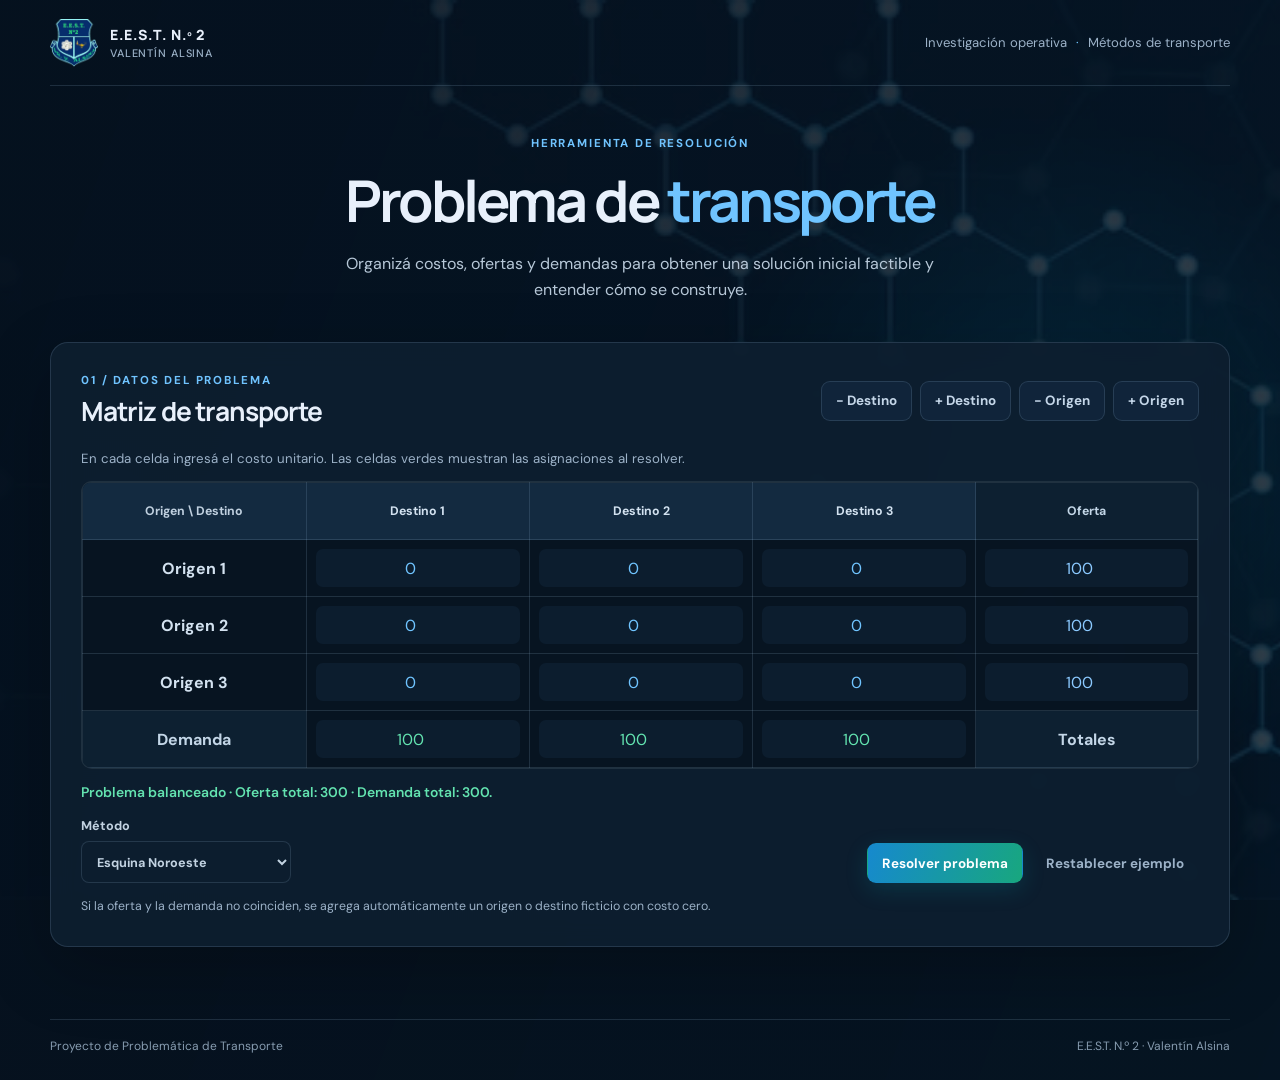
<file: index.html>
<!doctype html>
<html lang="es">
  <head>
    <meta charset="UTF-8" />
    <meta name="viewport" content="width=device-width, initial-scale=1" />
    <meta
      name="description"
      content="Herramienta educativa para resolver problemas de transporte mediante Esquina Noroeste, Costo Mínimo y Vogel."
    />
    <title>Problema de transporte | EEST N.º 2</title>
    <link rel="icon" href="assets/logoEESTN2.png" />
    <link rel="stylesheet" href="transporte-styles.css" />
  </head>
  <body>
    <header class="site-header">
      <a class="brand" href="#inicio" aria-label="Inicio, Problema de transporte">
        <img src="assets/logoEESTN2.png" alt="Escudo de la E.E.S.T. N.º 2" />
        <span>E.E.S.T. N.º 2 <small>Valentín Alsina</small></span>
      </a>
      <div class="header-label">Investigación operativa <span>·</span> Métodos de transporte</div>
    </header>

    <main id="inicio">
      <section class="intro">
        <p class="eyebrow">Herramienta de resolución</p>
        <h1>Problema de <span>transporte</span></h1>
        <p class="intro-copy">
          Organizá costos, ofertas y demandas para obtener una solución inicial factible
          y entender cómo se construye.
        </p>
      </section>

      <section class="workspace" aria-labelledby="problem-title">
        <div class="section-heading">
          <div>
            <p class="eyebrow">01 / Datos del problema</p>
            <h2 id="problem-title">Matriz de transporte</h2>
          </div>
          <div class="table-actions" aria-label="Modificar tamaño de la matriz">
            <button class="button button-secondary" id="remove-column" type="button">− Destino</button>
            <button class="button button-secondary" id="add-column" type="button">+ Destino</button>
            <button class="button button-secondary" id="remove-origin" type="button">− Origen</button>
            <button class="button button-secondary" id="add-origin" type="button">+ Origen</button>
          </div>
        </div>

        <p class="table-hint">
          En cada celda ingresá el costo unitario. Las celdas verdes muestran las asignaciones al resolver.
        </p>
        <div class="table-scroll" tabindex="0" aria-label="Tabla desplazable de costos, ofertas y demandas">
          <table id="transport-table"></table>
        </div>

        <div class="balance-status" id="balance-status" role="status" aria-live="polite"></div>
        <div class="solve-controls">
          <label class="method-picker" for="method">
            Método
            <select id="method">
              <option value="northwest">Esquina Noroeste</option>
              <option value="least-cost">Costo Mínimo</option>
              <option value="vogel">Vogel</option>
            </select>
          </label>
          <div class="action-buttons">
            <button class="button button-primary" id="solve" type="button">Resolver problema</button>
            <button class="button button-text" id="reset" type="button">Restablecer ejemplo</button>
          </div>
        </div>
        <p class="footnote">
          Si la oferta y la demanda no coinciden, se agrega automáticamente un origen o destino ficticio
          con costo cero.
        </p>
        <p class="error-message" id="error-message" role="alert" hidden></p>
      </section>

      <section class="results" id="results" aria-labelledby="results-title" hidden>
        <div class="section-heading">
          <div>
            <p class="eyebrow">02 / Solución</p>
            <h2 id="results-title">Resultado del método</h2>
          </div>
          <span class="result-method" id="result-method"></span>
        </div>
        <div id="result-content"></div>
      </section>
    </main>

    <footer>
      <span>Proyecto de Problemática de Transporte</span>
      <span>E.E.S.T. N.º 2 · Valentín Alsina</span>
    </footer>
    <script src="js/transporte-modelo.js"></script>
    <script src="js/metodos/transporte-noroeste.js"></script>
    <script src="js/metodos/transporte-costo-minimo.js"></script>
    <script src="js/metodos/transporte-vogel.js"></script>
    <script src="js/transporte-tabla.js"></script>
    <script src="js/transporte-resultados.js"></script>
    <script src="js/transporte-resolver.js"></script>
    <script src="app.js"></script>
  </body>
</html>
</file>
<file: transporte-styles.css>
@import url("https://fonts.googleapis.com/css2?family=DM+Sans:wght@400;500;600;700&family=Manrope:wght@400;500;600;700;800&display=swap");

:root {
  color-scheme: dark;
  font-family: "DM Sans", sans-serif;
  color: #e8f0fb;
  background: #071421;
  font-synthesis: none;
  text-rendering: optimizeLegibility;
  --surface: rgba(13, 30, 47, 0.94);
  --surface-raised: #122940;
  --border: rgba(152, 187, 220, 0.17);
  --muted: #9cb2c8;
  --blue: #70c4ff;
  --green: #63e3b0;
  --amber: #ffca72;
  --red: #ff8e8e;
}

* {
  box-sizing: border-box;
}

body {
  min-width: 320px;
  min-height: 100vh;
  margin: 0;
  background:
    linear-gradient(110deg, rgba(5, 16, 29, 0.94), rgba(5, 20, 34, 0.8)),
    url("assets/bg1.jpg") center / cover fixed;
}

button,
input,
select {
  font: inherit;
}

button,
select {
  color: inherit;
}

.site-header,
main,
footer {
  width: min(1180px, calc(100% - 48px));
  margin-inline: auto;
}

.site-header {
  min-height: 86px;
  display: flex;
  justify-content: space-between;
  align-items: center;
  border-bottom: 1px solid var(--border);
}

.brand {
  display: inline-flex;
  align-items: center;
  gap: 12px;
  color: inherit;
  font-family: Manrope, sans-serif;
  font-size: 0.88rem;
  font-weight: 800;
  letter-spacing: 0.04em;
  text-decoration: none;
}

.brand img {
  width: 48px;
  height: 48px;
  object-fit: contain;
}

.brand small {
  display: block;
  margin-top: 2px;
  color: var(--muted);
  font-family: "DM Sans", sans-serif;
  font-size: 0.68rem;
  font-weight: 500;
  letter-spacing: 0.08em;
  text-transform: uppercase;
}

.header-label {
  color: var(--muted);
  font-size: 0.82rem;
}

.header-label span {
  padding-inline: 5px;
  color: var(--blue);
}

main {
  padding-block: 50px 72px;
}

.intro {
  max-width: 720px;
  margin: 0 auto 38px;
  text-align: center;
}

.eyebrow {
  margin: 0 0 10px;
  color: var(--blue);
  font-size: 0.72rem;
  font-weight: 700;
  letter-spacing: 0.16em;
  text-transform: uppercase;
}

h1,
h2,
h3,
p {
  margin-top: 0;
}

h1,
h2,
h3 {
  font-family: Manrope, sans-serif;
}

h1 {
  margin-bottom: 12px;
  font-size: clamp(2.1rem, 5vw, 3.6rem);
  letter-spacing: -0.055em;
}

h1 span {
  color: var(--blue);
}

.intro-copy {
  max-width: 590px;
  margin: 0 auto;
  color: #b7c8d8;
  font-size: 1rem;
  line-height: 1.65;
}

.workspace,
.results {
  padding: clamp(18px, 3vw, 30px);
  border: 1px solid var(--border);
  border-radius: 18px;
  background: var(--surface);
  box-shadow: 0 22px 70px rgba(0, 0, 0, 0.24);
  backdrop-filter: blur(12px);
}

.section-heading {
  display: flex;
  justify-content: space-between;
  align-items: center;
  gap: 20px;
  margin-bottom: 20px;
}

.section-heading .eyebrow {
  margin-bottom: 5px;
}

h2 {
  margin-bottom: 0;
  font-size: clamp(1.25rem, 3vw, 1.65rem);
  letter-spacing: -0.035em;
}

.table-actions,
.action-buttons {
  display: flex;
  flex-wrap: wrap;
  gap: 8px;
}

.button {
  min-height: 40px;
  padding: 9px 14px;
  border: 1px solid transparent;
  border-radius: 9px;
  cursor: pointer;
  font-size: 0.84rem;
  font-weight: 700;
  transition: background 150ms ease, border-color 150ms ease, transform 150ms ease;
}

.button:hover {
  transform: translateY(-1px);
}

.button:focus-visible,
input:focus-visible,
select:focus-visible,
.table-scroll:focus-visible {
  outline: 2px solid var(--blue);
  outline-offset: 2px;
}

.button-secondary {
  border-color: var(--border);
  background: #10243a;
  color: #c4d6e8;
}

.button-secondary:hover {
  border-color: rgba(112, 196, 255, 0.5);
  background: #17314b;
}

.button-primary {
  background: linear-gradient(110deg, #1689ce, #18a77e);
  color: white;
  box-shadow: 0 7px 22px rgba(12, 144, 158, 0.2);
}

.button-primary:hover {
  background: linear-gradient(110deg, #279fe4, #20b88c);
}

.button-text {
  background: transparent;
  color: var(--muted);
}

.button-text:hover {
  color: white;
}

.table-hint,
.footnote {
  color: var(--muted);
  font-size: 0.83rem;
  line-height: 1.55;
}

.table-hint {
  margin-bottom: 12px;
}

.table-scroll {
  overflow: auto;
  border: 1px solid var(--border);
  border-radius: 11px;
  background: rgba(6, 18, 30, 0.72);
}

table {
  width: 100%;
  border-collapse: collapse;
}

#transport-table {
  min-width: 680px;
}

th,
td {
  min-width: 110px;
  padding: 9px;
  border: 1px solid var(--border);
  text-align: center;
}

th {
  background: #132a40;
  color: #c0d0df;
  font-size: 0.77rem;
  font-weight: 700;
}

th:first-child,
td:first-child {
  min-width: 145px;
}

.matrix-input {
  width: 100%;
  min-width: 72px;
  min-height: 38px;
  padding: 7px 9px;
  border: 1px solid transparent;
  border-radius: 7px;
  background: #0c1d2e;
  color: #edf6ff;
  text-align: center;
}

.matrix-input:hover {
  border-color: var(--border);
}

.matrix-input::placeholder {
  color: #71879b;
}

.matrix-input.name-input {
  min-width: 112px;
  background: transparent;
  color: #d3e2f0;
  font-weight: 700;
}

.matrix-input.cost-input {
  color: var(--blue);
}

.matrix-input.supply-input {
  color: #8bc9ff;
}

.matrix-input.demand-input {
  color: var(--green);
}

.total-cell,
.total-heading {
  background: rgba(63, 117, 160, 0.12);
  color: #c3d6e7;
  font-weight: 700;
}

.dummy-cell {
  background: rgba(255, 202, 114, 0.08);
  color: var(--amber);
}

.balance-status {
  min-height: 24px;
  margin-top: 14px;
  color: var(--green);
  font-size: 0.87rem;
  font-weight: 600;
}

.balance-status.warning {
  color: var(--amber);
}

.solve-controls {
  display: flex;
  justify-content: space-between;
  align-items: end;
  gap: 18px;
  margin-top: 10px;
}

.method-picker {
  display: grid;
  gap: 7px;
  color: #c2d2e1;
  font-size: 0.79rem;
  font-weight: 700;
}

.method-picker select {
  min-height: 42px;
  min-width: 210px;
  padding: 8px 34px 8px 11px;
  border: 1px solid var(--border);
  border-radius: 8px;
  background: #0c1d2e;
  cursor: pointer;
}

.footnote {
  margin: 14px 0 0;
  font-size: 0.77rem;
}

.error-message {
  margin: 14px 0 0;
  color: var(--red);
  font-size: 0.88rem;
}

.results {
  margin-top: 24px;
}

.results[hidden] {
  display: none;
}

.result-method {
  padding: 7px 11px;
  border: 1px solid rgba(99, 227, 176, 0.24);
  border-radius: 999px;
  background: rgba(99, 227, 176, 0.08);
  color: var(--green);
  font-size: 0.78rem;
  font-weight: 700;
}

.result-summary {
  margin: 0 0 20px;
  color: #c2d2e1;
  line-height: 1.6;
}

.result-block {
  margin-top: 22px;
}

.result-block h3 {
  margin-bottom: 11px;
  font-size: 1rem;
}

.result-table-wrap {
  overflow: auto;
  border: 1px solid var(--border);
  border-radius: 10px;
}

.result-table {
  min-width: 520px;
}

.result-table th,
.result-table td {
  padding: 10px 12px;
}

.result-table td {
  color: #d9e7f2;
  font-size: 0.86rem;
}

.result-table tr.comparison-best {
  background: rgba(99, 227, 176, 0.09);
}

.result-table tr.comparison-selected {
  box-shadow: inset 3px 0 var(--blue);
}

.result-table tr.comparison-best td:first-child {
  color: var(--green);
  font-weight: 700;
}

.result-table .allocation {
  color: var(--green);
  font-weight: 700;
}

.viability-note {
  margin: 14px 0 0;
  padding: 13px 15px;
  border: 1px solid rgba(255, 202, 114, 0.24);
  border-radius: 9px;
  background: rgba(255, 202, 114, 0.07);
  color: var(--amber);
  font-size: 0.88rem;
  line-height: 1.55;
}

.viability-note.viability-best {
  border-color: rgba(99, 227, 176, 0.24);
  background: rgba(99, 227, 176, 0.07);
  color: var(--green);
}

.comparison-limitation {
  margin: 10px 0 0;
  color: var(--muted);
  font-size: 0.78rem;
  line-height: 1.5;
}

.cost-total {
  margin-top: 16px;
  padding: 18px;
  border: 1px solid rgba(99, 227, 176, 0.25);
  border-radius: 10px;
  background: rgba(28, 148, 112, 0.1);
  color: var(--green);
  font-family: Manrope, sans-serif;
  font-size: 1.2rem;
  font-weight: 800;
  text-align: center;
}

.steps-list {
  display: grid;
  gap: 8px;
  margin: 0;
  padding-left: 24px;
  color: #c4d3e0;
  font-size: 0.86rem;
  line-height: 1.55;
}

footer {
  display: flex;
  justify-content: space-between;
  gap: 20px;
  padding-block: 18px 26px;
  border-top: 1px solid var(--border);
  color: #879cb0;
  font-size: 0.75rem;
}

@media (max-width: 760px) {
  .site-header,
  main,
  footer {
    width: min(100% - 28px, 1180px);
  }

  .site-header {
    min-height: 72px;
  }

  .header-label {
    max-width: 150px;
    text-align: right;
  }

  main {
    padding-block: 36px 48px;
  }

  .section-heading {
    align-items: flex-start;
    flex-direction: column;
  }

  .table-actions {
    width: 100%;
  }

  .table-actions .button {
    flex: 1 1 calc(50% - 8px);
  }

  .solve-controls {
    align-items: stretch;
    flex-direction: column;
  }

  .method-picker select {
    width: 100%;
  }

  .action-buttons {
    flex-direction: column;
  }

  .action-buttons .button {
    width: 100%;
  }

  footer {
    flex-direction: column;
    gap: 6px;
  }
}

@media (prefers-reduced-motion: reduce) {
  *,
  *::before,
  *::after {
    scroll-behavior: auto !important;
    transition-duration: 0.01ms !important;
  }
}
</file>
